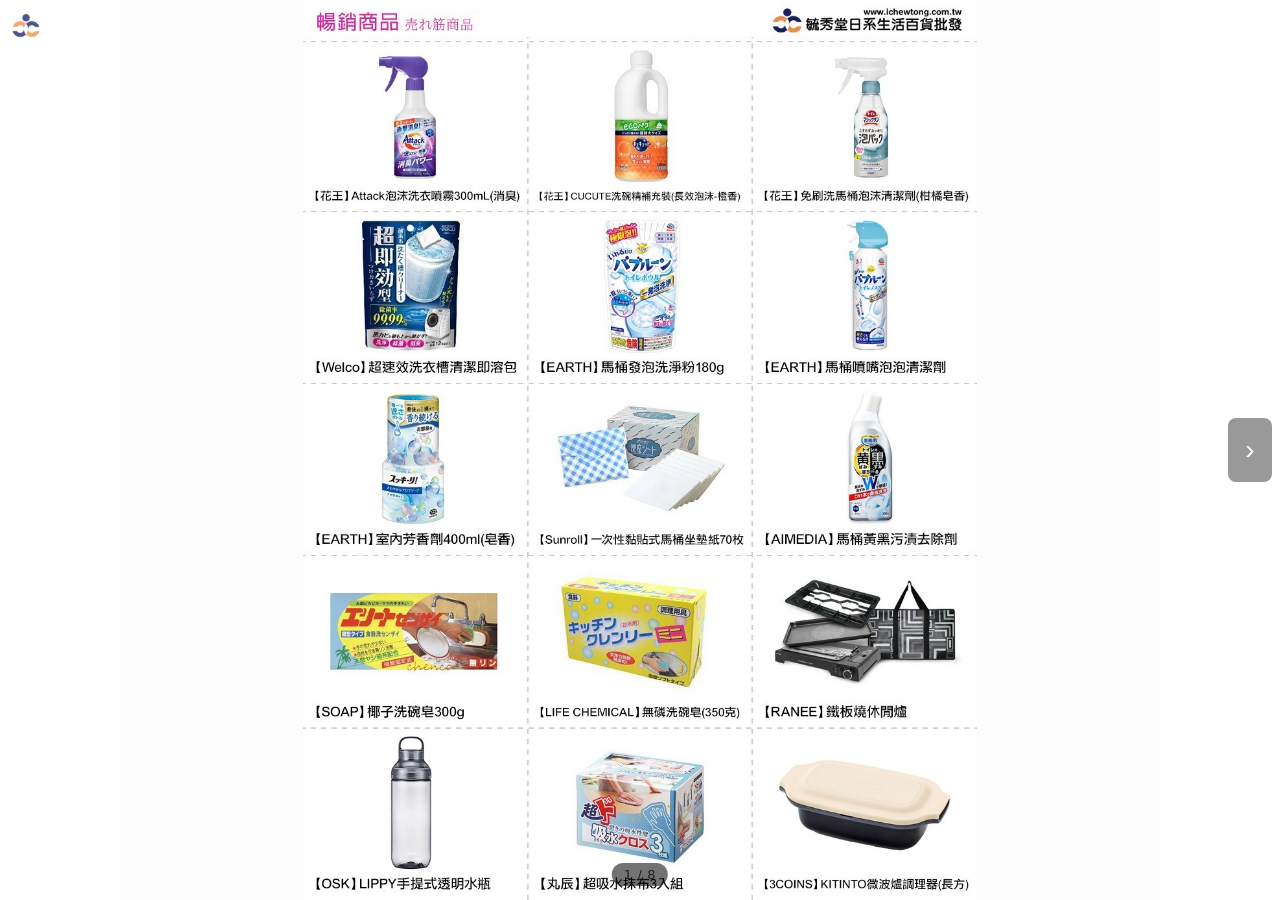
<file: c/36bf43/index.html>
<!DOCTYPE html>
<html lang="zh-Hant">
<head>
  <meta charset="utf-8">
  <meta name="viewport" content="width=device-width, initial-scale=1, viewport-fit=cover">
  <meta name="robots" content="index">
  <title>公司簡介 | 毓秀堂</title>
  <meta property="og:type" content="website">
  <meta property="og:title" content="公司簡介 | 毓秀堂">
  <meta property="og:image" content="https://toymock2023.github.io/ict-E-catalog/img/36bf43/07.jpg">
  <link rel="stylesheet" href="../../viewer.css">
</head>
<body data-catalog-id="36bf43" data-bg="light">
  <script type="module" src="../../viewer.js"></script>
</body>
</html>
</file>
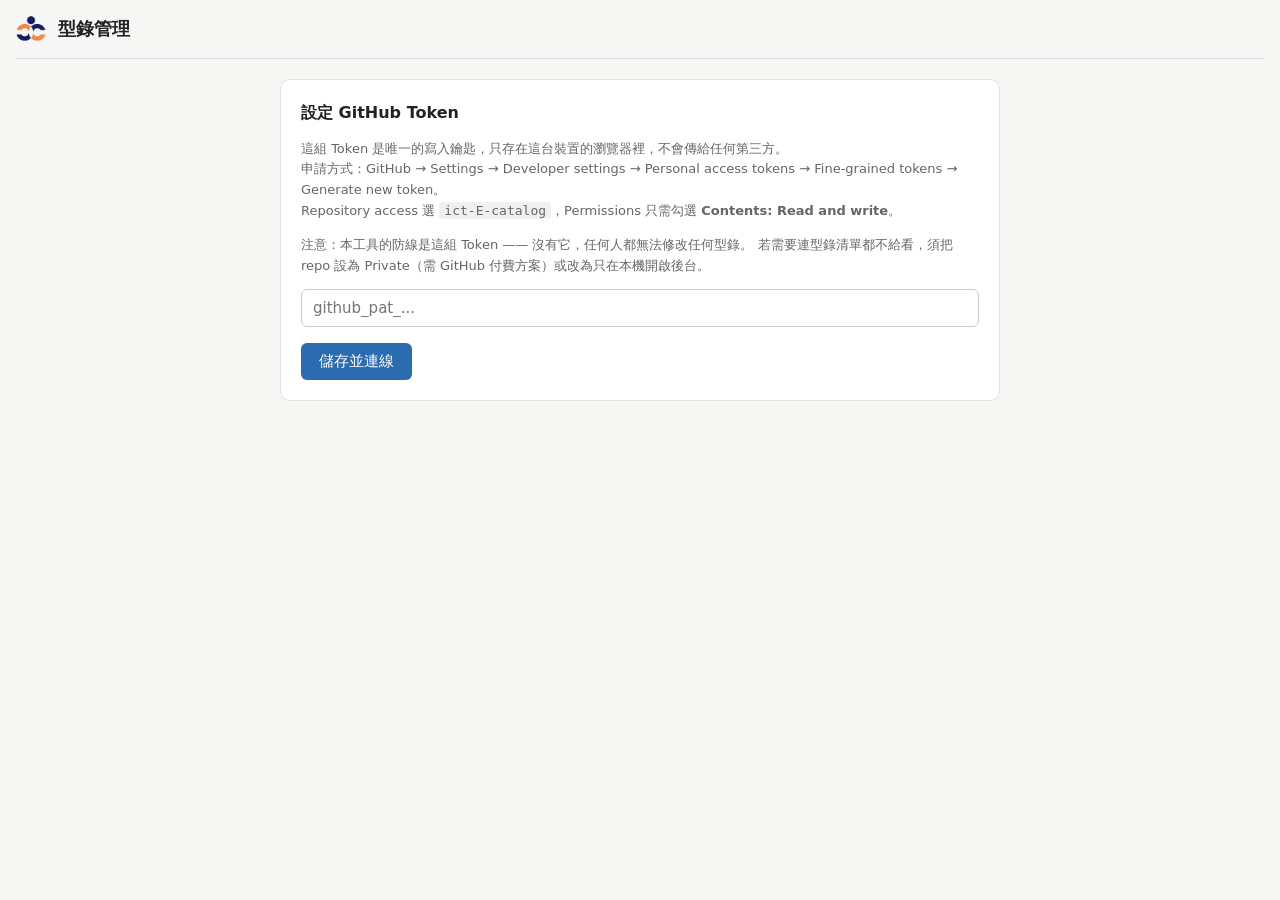
<file: manage-b8k3uc.html>
<!DOCTYPE html>
<html lang="zh-Hant">
<head>
  <meta charset="utf-8">
  <meta name="viewport" content="width=device-width, initial-scale=1">
  <meta name="robots" content="noindex, nofollow">
  <title>型錄管理 | 毓秀堂</title>
  <link rel="stylesheet" href="admin.css">
</head>
<body>
  <header class="topbar">
    <img class="logo" src="assets/ict-logo.png" alt="毓秀堂">
    <h1>型錄管理</h1>
    <button id="clear-token" type="button" class="ghost" hidden>清除 Token</button>
  </header>

  <div id="status" class="status" hidden></div>

  <section id="token-screen" class="card" hidden>
    <h2>設定 GitHub Token</h2>
    <p class="hint">
      這組 Token 是唯一的寫入鑰匙，只存在這台裝置的瀏覽器裡，不會傳給任何第三方。<br>
      申請方式：GitHub → Settings → Developer settings → Personal access tokens →
      Fine-grained tokens → Generate new token。<br>
      Repository access 選 <code>ict-E-catalog</code>，Permissions 只需勾選
      <strong>Contents: Read and write</strong>。
    </p>
    <p class="hint">
      注意：本工具的防線是這組 Token —— 沒有它，任何人都無法修改任何型錄。
      若需要連型錄清單都不給看，須把 repo 設為 Private（需 GitHub 付費方案）或改為只在本機開啟後台。
    </p>
    <input id="token-input" type="password" placeholder="github_pat_..." autocomplete="off">
    <button id="save-token" type="button" class="primary">儲存並連線</button>
  </section>

  <main id="main-screen" hidden>
    <section class="card">
      <h2>新增型錄</h2>
      <form id="new-catalog-form">
        <label for="new-title">型錄名稱</label>
        <input id="new-title" type="text" required maxlength="60" placeholder="例如：2026 秋冬新品">
        <label for="new-files">選擇圖片（可多選，順序即翻頁順序）</label>
        <input id="new-files" type="file" accept="image/*" multiple required>
        <button type="submit" class="primary">建立型錄</button>
      </form>
    </section>

    <section class="card">
      <h2>所有型錄</h2>
      <ul id="catalog-list" class="catalog-list"></ul>
    </section>
  </main>

  <dialog id="detail"></dialog>

  <script src="vendor/qrcode.min.js"></script>
  <script type="module" src="admin.js"></script>
</body>
</html>
</file>
<file: viewer.css>
* { box-sizing: border-box; }

html, body {
  margin: 0;
  height: 100%;
}

body {
  --bg: #1a1a1a;
  --fg: #e8e8e8;
  --placeholder-bg: #2a2a2a;
  --muted: #bbb;
  --border: #666;
  background: var(--bg);
  color: var(--fg);
  font-family: "Noto Sans TC", "Microsoft JhengHei", system-ui, sans-serif;
  overscroll-behavior: none;
}

/* 型錄可在後台切換瀏覽頁背景；data-bg 直接寫死在薄殼 HTML 裡，
   所以切換到淺色時，第一次繪製就是正確顏色，不會先閃一下深色再變白。 */
body[data-bg="light"] {
  --bg: #fff;
  --fg: #222;
  /* 跟深色模式的 #2a2a2a 相對 #1a1a1a 一樣，故意跟 --bg 幾乎同色：
     圖片框在某些瀏覽器不會被 object-fit:contain 完全填滿，
     殘留的縫隙會露出這個底色 —— 太亮或太暗都會變成一塊明顯的色塊。 */
  --placeholder-bg: #fdfdfd;
  --muted: #777;
  --border: #bbb;
}

/* 翻頁的核心：由瀏覽器排版引擎負責吸附，滑到一半放手會自動補完到最近一張，
   物理上不可能停在兩張中間。 */
.pages {
  display: flex;
  height: 100vh; /* fallback：LINE 內建瀏覽器等舊 webview 對 dvh 支援不穩 */
  height: 100dvh;
  overflow-x: auto;
  overflow-y: hidden;
  scroll-snap-type: x mandatory;
  -webkit-overflow-scrolling: touch;
  scrollbar-width: none;
}
.pages::-webkit-scrollbar { display: none; }

.page {
  flex: 0 0 100%;
  margin: 0;
  scroll-snap-align: center;
  display: grid;
  place-items: center;
  overflow: hidden;
}

.page-img {
  max-width: 100%;
  max-height: 100vh;
  max-height: 100dvh;
  object-fit: contain;
  transform-origin: 0 0;
  will-change: transform;
  user-select: none;
  -webkit-user-drag: none;
  /* 載入完成前先用 w/h 保留版位＋底色，弱網時不會閃一塊突兀的顏色 */
  background: var(--placeholder-bg);
}

.brand {
  position: fixed;
  top: max(12px, env(safe-area-inset-top));
  left: max(12px, env(safe-area-inset-left));
  height: 28px;
  opacity: 0.75;
  pointer-events: none;
  z-index: 3;
}

.counter {
  position: fixed;
  bottom: max(14px, env(safe-area-inset-bottom));
  left: 50%;
  transform: translateX(-50%);
  padding: 4px 12px;
  border-radius: 999px;
  background: rgba(0, 0, 0, 0.55);
  font-size: 13px;
  letter-spacing: 0.05em;
  z-index: 3;
}

.nav {
  position: fixed;
  top: 50%;
  transform: translateY(-50%);
  width: 44px;
  height: 64px;
  border: 0;
  border-radius: 8px;
  background: rgba(0, 0, 0, 0.4);
  color: #fff;
  font-size: 28px;
  line-height: 1;
  cursor: pointer;
  z-index: 3;
}
.nav[hidden] { display: none; }
.nav.prev { left: 8px; }
.nav.next { right: 8px; }

/* 手機不顯示箭頭，靠手勢即可，避免遮擋畫面 */
@media (hover: none) and (pointer: coarse) {
  .nav { display: none; }
}

.message {
  display: grid;
  place-items: center;
  height: 100vh;
  height: 100dvh;
  padding: 24px;
  text-align: center;
  font-size: 17px;
  line-height: 1.7;
}

.retry {
  display: grid;
  place-items: center;
  gap: 12px;
  color: var(--muted);
  font-size: 14px;
}
.retry button {
  padding: 8px 18px;
  border: 1px solid var(--border);
  border-radius: 6px;
  background: transparent;
  color: var(--fg);
  cursor: pointer;
}
</file>
<file: admin.css>
* { box-sizing: border-box; }

body {
  margin: 0;
  padding: 0 16px 48px;
  background: #f6f6f4;
  color: #222;
  font-family: "Noto Sans TC", "Microsoft JhengHei", system-ui, sans-serif;
  line-height: 1.6;
}

.topbar {
  display: flex;
  align-items: center;
  gap: 12px;
  padding: 14px 0;
  border-bottom: 1px solid #ddd;
  margin-bottom: 20px;
}
.topbar .logo { height: 30px; }
.topbar h1 { margin: 0; font-size: 18px; flex: 1; }

.card {
  max-width: 720px;
  margin: 0 auto 20px;
  padding: 20px;
  background: #fff;
  border: 1px solid #e3e3e0;
  border-radius: 10px;
}
.card h2 { margin: 0 0 12px; font-size: 16px; }

.hint { font-size: 13px; color: #666; }
.hint code { background: #f0f0ee; padding: 1px 5px; border-radius: 3px; }

label { display: block; margin: 14px 0 4px; font-size: 14px; font-weight: 600; }

input[type="text"], input[type="password"], input[type="file"] {
  width: 100%;
  padding: 9px 11px;
  border: 1px solid #ccc;
  border-radius: 6px;
  font-size: 15px;
  font-family: inherit;
}

button {
  padding: 9px 18px;
  border-radius: 6px;
  font-size: 15px;
  font-family: inherit;
  cursor: pointer;
}
button.primary { margin-top: 16px; border: 0; background: #2b6cb0; color: #fff; }
button.ghost { border: 1px solid #bbb; background: transparent; color: #555; }
button.danger { border: 1px solid #c53030; background: transparent; color: #c53030; }
button:disabled { opacity: 0.5; cursor: not-allowed; }

.status {
  max-width: 720px;
  margin: 0 auto 16px;
  padding: 11px 14px;
  border-radius: 6px;
  font-size: 14px;
}
.status.info { background: #e8f0f9; color: #1f4e79; }
.status.success { background: #e6f4ea; color: #1d6f36; }
.status.error { background: #fdecec; color: #a12020; }

.bg-swatches { display: flex; gap: 12px; margin-top: 4px; }
.bg-swatch {
  width: 36px;
  height: 36px;
  padding: 0;
  border: 2px solid #ccc;
  border-radius: 50%;
  cursor: pointer;
  position: relative;
}
.bg-swatch[data-bg="light"] { background: #fff; }
.bg-swatch[data-bg="dark"] { background: #1a1a1a; }
.bg-swatch[aria-pressed="true"] {
  border-color: #2b6cb0;
  box-shadow: 0 0 0 2px rgba(43, 108, 176, 0.25);
}
.bg-swatch[aria-pressed="true"]::after {
  content: "\2713";
  position: absolute;
  inset: 0;
  display: grid;
  place-items: center;
  font-size: 16px;
  color: #2b6cb0;
}
.bg-swatch[data-bg="dark"][aria-pressed="true"]::after { color: #fff; }

.catalog-list { list-style: none; margin: 0; padding: 0; }
.catalog-row {
  display: flex;
  align-items: center;
  gap: 12px;
  padding: 12px 0;
  border-bottom: 1px solid #eee;
}
.catalog-row:last-child { border-bottom: 0; }
.catalog-row img { width: 44px; height: 58px; object-fit: cover; border-radius: 4px; background: #eee; }
.catalog-row input[type="checkbox"] { flex-shrink: 0; width: 18px; height: 18px; }
.catalog-row .meta { flex: 1; min-width: 0; }
.catalog-row .title { font-weight: 600; }
.catalog-row .sub { font-size: 12px; color: #777; }
.catalog-row .img-name { font-size: 13px; font-weight: 600; white-space: nowrap; overflow: hidden; text-overflow: ellipsis; }
.catalog-row .img-name:empty { display: none; }
.catalog-row .badge {
  font-size: 12px;
  padding: 1px 8px;
  border-radius: 999px;
  background: #e6f4ea;
  color: #1d6f36;
}
.catalog-row .badge.off { background: #eee; color: #777; }

.empty { color: #888; font-size: 14px; padding: 12px 0; }

.bulk-actions { display: flex; align-items: center; justify-content: space-between; gap: 12px; margin: 4px 0 8px; }
.bulk-actions .select-all { display: flex; align-items: center; gap: 6px; margin: 0; font-weight: 400; font-size: 14px; }
.bulk-actions .select-all input { width: 18px; height: 18px; }

.order-actions { display: flex; align-items: center; justify-content: space-between; gap: 12px; margin: 4px 0 8px; }
.order-actions .hint { margin: 0; color: #a12020; }
.order-actions button.primary { margin-top: 0; }

.drag-handle { flex-shrink: 0; padding: 0 2px; font-size: 16px; line-height: 1; color: #999; cursor: grab; }
.catalog-row.drag-over { outline: 2px dashed #2b6cb0; outline-offset: -2px; }

.catalog-row img.zoomable { cursor: zoom-in; }
.lightbox {
  position: fixed;
  inset: 0;
  z-index: 2;
  background: rgba(0, 0, 0, 0.85);
  cursor: zoom-out;
}
.lightbox[hidden] { display: none; }
.lightbox:not([hidden]) { display: flex; align-items: center; justify-content: center; }
.lightbox img { max-width: 92vw; max-height: 92vh; object-fit: contain; border-radius: 6px; }

dialog {
  width: min(560px, 92vw);
  border: 0;
  border-radius: 10px;
  padding: 20px;
}
dialog::backdrop { background: rgba(0, 0, 0, 0.45); }

/* dialog 內容常比視窗高，靠 dialog 自己捲動；狀態列要黏在捲動區頂端，
   不然使用者捲到下面按「上傳新圖片」時，訊息會跟著捲出畫面看不到。 */
dialog #dialog-status {
  position: sticky;
  top: 0;
  z-index: 1;
}
</file>
